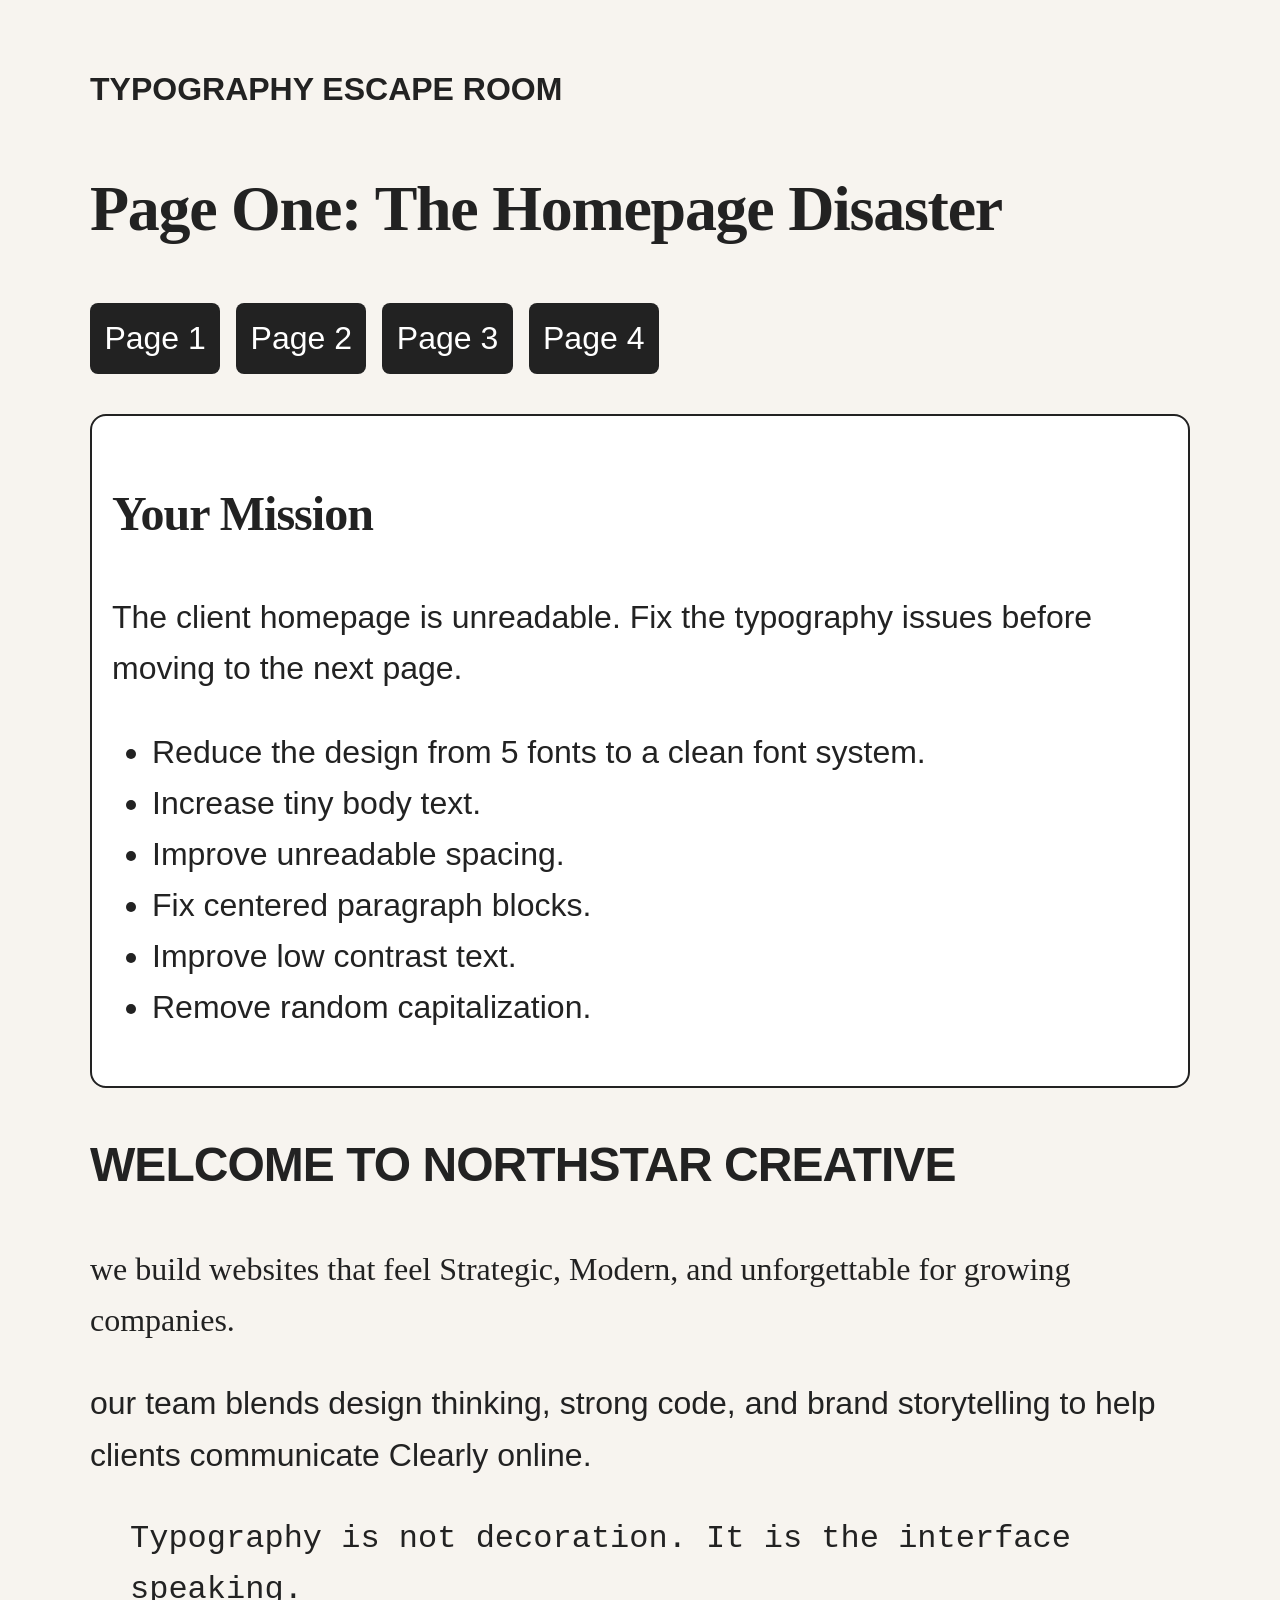
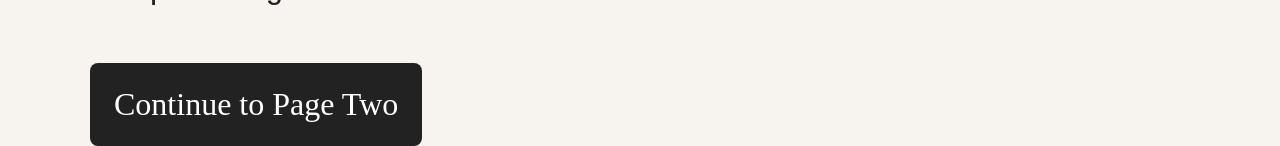
<file: index.html>
<!DOCTYPE html>
<html lang="en">
<head>
  <meta charset="UTF-8" />
  <meta name="viewport" content="width=device-width, initial-scale=1.0" />
  <title>Escape Room | Page One</title>
  
  <link rel="stylesheet" href="css/styles.css" />

</head>
<body class="page-one">
  <header class="site-header">
    <p class="eyebrow">TYPOGRAPHY ESCAPE ROOM</p>
    <h1 class="hero-title">Page One: The Homepage Disaster</h1>
    <nav>
      <a href="index.html">Page 1</a>
      <a href="units.html">Page 2</a>
      <a href="responsive.html">Page 3</a>
      <a href="fonts.html">Page 4</a>
    </nav>
  </header>

  <main>
    <section class="mission-panel">
      <h2>Your Mission</h2>
      <p>The client homepage is unreadable. Fix the typography issues before moving to the next page.</p>
      <ul>
        <li>Reduce the design from 5 fonts to a clean font system.</li>
        <li>Increase tiny body text.</li>
        <li>Improve unreadable spacing.</li>
        <li>Fix centered paragraph blocks.</li>
        <li>Improve low contrast text.</li>
        <li>Remove random capitalization.</li>
      </ul>
    </section>

    <section class="broken-homepage">
      <h2 class="card-title">WELCOME TO NORTHSTAR CREATIVE</h2>
      <p class="intro">we build websites that feel Strategic, Modern, and unforgettable for growing companies.</p>
      <p>our team blends design thinking, strong code, and brand storytelling to help clients communicate Clearly online.</p>
      <blockquote class="quote">Typography is not decoration. It is the interface speaking.</blockquote>
      <a class="button" href="units.html">Continue to Page Two</a>
    </section>
  </main>
</body>
</html>
</file>
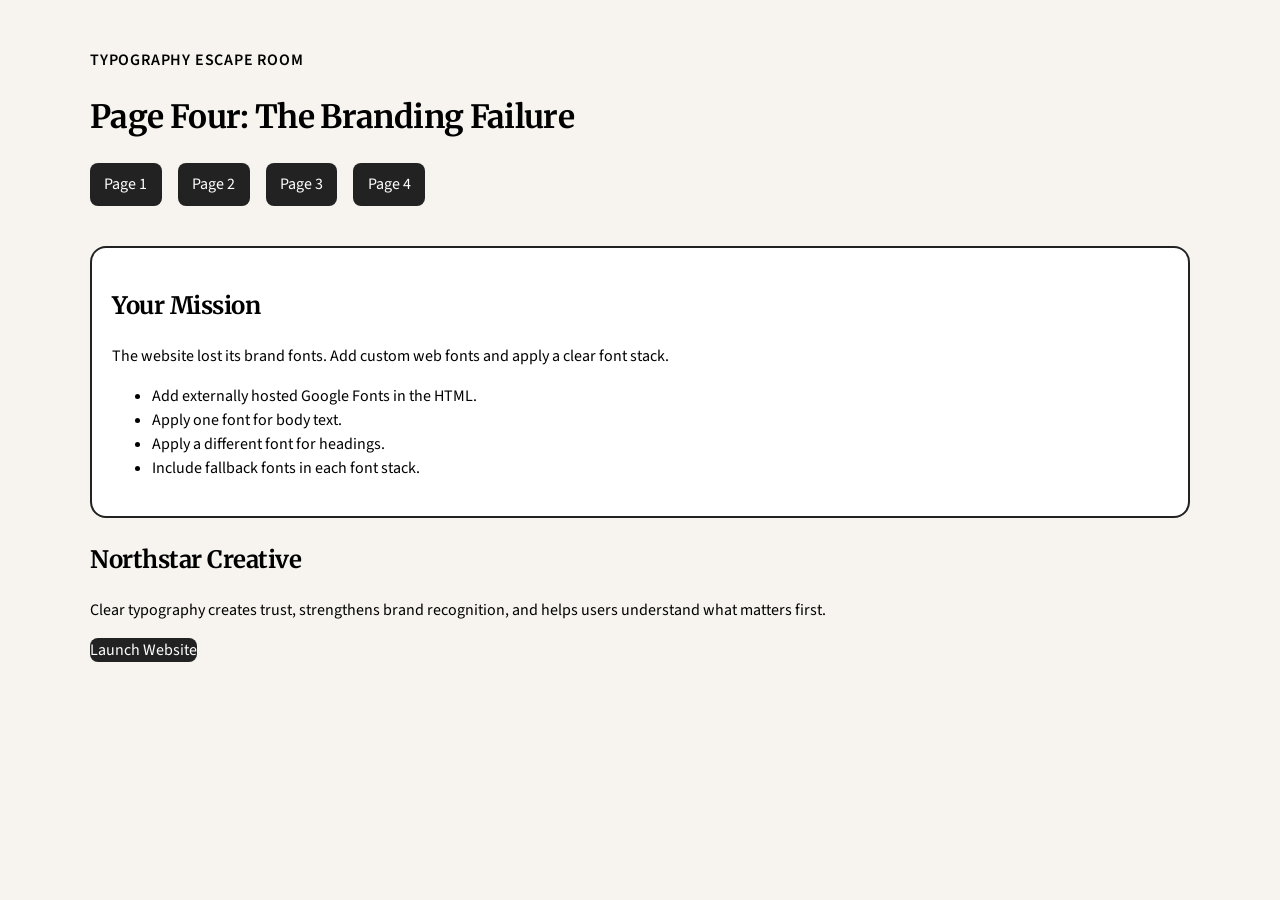
<file: fonts.html>
<!DOCTYPE html>
<html lang="en">
<head>
  <meta charset="UTF-8" />
  <meta name="viewport" content="width=device-width, initial-scale=1.0" />
  <title>Escape Room | Page Four</title>

  <!-- Google Fonts: Merriweather for headings, Source Sans 3 for body -->
<link rel="preconnect" href="https://fonts.googleapis.com">
<link rel="preconnect" href="https://fonts.gstatic.com" crossorigin>
<link href="https://fonts.googleapis.com/css2?family=Merriweather:wght@700;900&family=Source+Sans+3:wght@400;600;700&display=swap" rel="stylesheet">

  <link rel="stylesheet" href="css/styles.css" />
</head>
<body class="page-four">
  <header class="site-header">
    <p class="eyebrow">TYPOGRAPHY ESCAPE ROOM</p>
    <h1>Page Four: The Branding Failure</h1>
    <nav>
      <a href="index.html">Page 1</a>
      <a href="units.html">Page 2</a>
      <a href="responsive.html">Page 3</a>
      <a href="fonts.html">Page 4</a>
    </nav>
  </header>

  <main>
    <section class="mission-panel">
      <h2>Your Mission</h2>
      <p>The website lost its brand fonts. Add custom web fonts and apply a clear font stack.</p>
      <ul>
        <li>Add externally hosted Google Fonts in the HTML.</li>
        <li>Apply one font for body text.</li>
        <li>Apply a different font for headings.</li>
        <li>Include fallback fonts in each font stack.</li>
      </ul>
    </section>

    <section class="brand-panel">
      <h2>Northstar Creative</h2>
      <p>Clear typography creates trust, strengthens brand recognition, and helps users understand what matters first.</p>
      <a class="button" href="#">Launch Website</a>
    </section>
  </main>
</body>
</html>
</file>
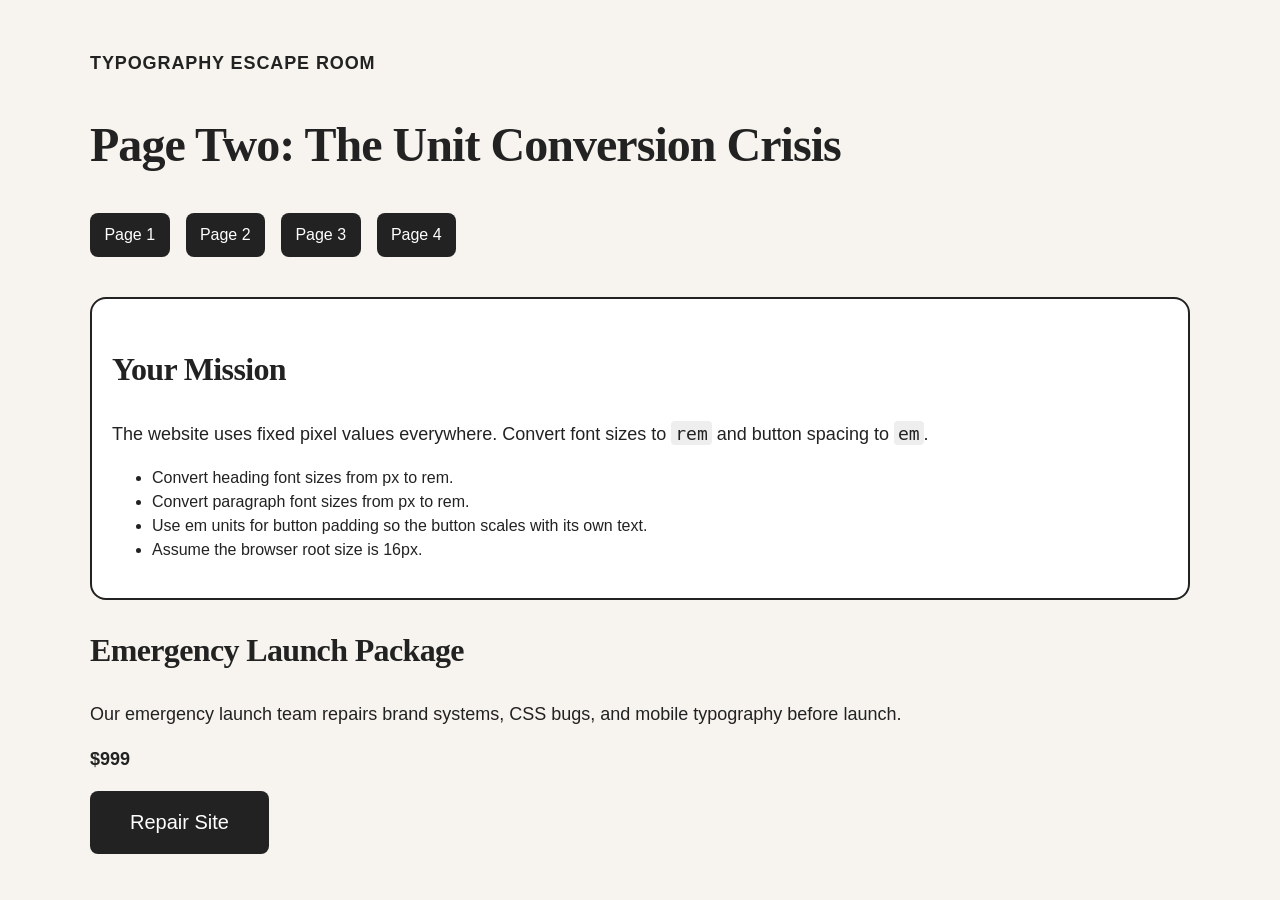
<file: units.html>
<!DOCTYPE html>
<html lang="en">
<head>
  <meta charset="UTF-8" />
  <meta name="viewport" content="width=device-width, initial-scale=1.0" />
  <title>Escape Room | Page Two</title>
  <link rel="stylesheet" href="css/styles.css" />
</head>
<body class="page-two">
  <header class="site-header">
    <p class="eyebrow">TYPOGRAPHY ESCAPE ROOM</p>
    <h1>Page Two: The Unit Conversion Crisis</h1>
    <nav>
      <a href="index.html">Page 1</a>
      <a href="units.html">Page 2</a>
      <a href="responsive.html">Page 3</a>
      <a href="fonts.html">Page 4</a>
    </nav>
  </header>

  <main>
    <section class="mission-panel">
      <h2>Your Mission</h2>
      <p>The website uses fixed pixel values everywhere. Convert font sizes to <code>rem</code> and button spacing to <code>em</code>.</p>
      <ul>
        <li>Convert heading font sizes from px to rem.</li>
        <li>Convert paragraph font sizes from px to rem.</li>
        <li>Use em units for button padding so the button scales with its own text.</li>
        <li>Assume the browser root size is 16px.</li>
      </ul>
    </section>

    <section class="pricing-card">
      <h2>Emergency Launch Package</h2>
      <p>Our emergency launch team repairs brand systems, CSS bugs, and mobile typography before launch.</p>
      <p class="price">$999</p>
      <button class="unit-button">Repair Site</button>
    </section>
  </main>
</body>
</html>
</file>
<file: css/styles.css>
/* =========================================================
   TYPOGRAPHY ESCAPE ROOM
   Time limit: 45 minutes

   Students should repair each page by editing this CSS file.
   Some HTML changes are needed on Page Four to add custom fonts.
   ========================================================= */

/* ---------- Shared Base Styles ---------- */

* {
  box-sizing: border-box;
}

body {
  margin: 0;
  background: #f7f4ef;
}

.site-header,
main {
  width: min(1100px, 92%);
  margin: 0 auto;
}

.site-header {
  padding: 2rem 0 1rem;
}

nav {
  display: flex;
  gap: 1rem;
  flex-wrap: wrap;
  margin-top: 1rem;
}

nav a,
.button,
.unit-button {
  display: inline-block;
  background: #222;
  color: #fff;
  text-decoration: none;
  border: 0;
  border-radius: 0.5rem;
  cursor: pointer;
}

nav a {
  padding: 0.6rem 0.9rem;
}

.mission-panel {
  background: #fff;
  border: 2px solid #222;
  border-radius: 1rem;
  padding: 1.25rem;
  margin: 1.5rem 0;
}

code {
  background: #eee;
  padding: 0.1rem 0.25rem;
  border-radius: 0.25rem;
}

/* =========================================================
   PAGE ONE: TYPOGRAPHY ISSUE
   Problems:
   - 5 fonts
   - tiny body text
   - unreadable spacing
   - centered paragraph blocks
   - low contrast
   - random capitalization
   ========================================================= */

.page-one {
  font-size: 2rem;              /* TODO: increase to a readable rem value */
  line-height: 1.6;              /* TODO: improve line-height */
  color: #222;                 /* TODO: improve contrast */
}

.page-one p {
  text-align: left;          /* TODO: paragraphs should not be centered */
  text-transform: none;  /* TODO: remove random capitalization */
  letter-spacing: normal;        /* TODO: reset letter spacing */
}

.page-one .hero-title {
  font-family: Georgia, serif;
}

.page-one .intro {
  font-family: "Comic Sans MS", cursive;
}

.page-one .card-title {
  font-family: Impact, sans-serif;
}

.page-one .quote {
  font-family: "Courier New", monospace;
}

.page-one .button {
  font-family: Papyrus, fantasy;
  padding: 1rem 1.5rem;
  margin-top: 1rem;
}


/* =========================================================
   PAGE TWO: PX TO REM/EM
   Goal:
   - font sizes should use rem
   - button padding should use em
   Root assumption: 16px = 1rem
   ========================================================= */

.page-two {
  font-family: Arial, Helvetica, sans-serif;
  color: #222;
  line-height: 1.5;
}

.page-two h1 {
  font-size: 3rem; /* TODO: 3rem */
}

.page-two h2 {
    font-size: 2rem; /* TODO: 2rem */
    }

.page-two p {
  font-size: 1.125rem; /* TODO: 1.125rem */
}

.price {
  font-size: 2.5rem; /* TODO: 2.5rem */
  font-weight: bold;
}

.unit-button {
  font-size: 1.25rem;      /* TODO: 1.25rem */
  padding: 1em 2em;   /* TODO: 1em 2em */
}

/* =========================================================
   PAGE THREE: RESPONSIVE TYPOGRAPHY
   Goal:
   - use clamp()
   - add media query
   - readable line length with ch
   - unitless line-height
   ========================================================= */

.page-three {
  font-family: Arial, Helvetica, sans-serif;
  color: #222;
}

.page-three h1 {
  font-size: clamp(2rem, 5vw, 4rem); /* TODO: use clamp(), ex: clamp(2rem, 5vw, 4rem) */
}

.article h2 {
  font-size: clamp(1.75rem, 4vw, 3rem); /* TODO: use clamp(), ex: clamp(1.75rem, 4vw, 3rem) */
}

.article p {
  font-size: clamp(1.125rem, 4vw, 1.5rem);     /* TODO: consider clamp() or rem */
  line-height: 1.6;    /* TODO: use unitless value, ex: 1.6 */
  max-width: 65ch;    /* TODO: use 60ch or 65ch */
}

/* TODO: Add a media query.*/
@media (max-width: 768px){
    .page-three{
        font-size: 0.95rem;
        padding: 1rem;
    }

    .article{
        padding: 1rem;
    }

    .page-three h1{
        font-size: clamp(1.8rem, 6vw, 2.5rem);
    }

    .article h2{
        font-size: clamp(1.5rem, 5vw, 2rem);
    }

    .article p{
        font-size: 1rem;
        max-width: 60ch;
    }
}

/* =========================================================
   PAGE FOUR: CUSTOM WEB FONTS
   Goal:
   - add Google Fonts links in fonts.html
   - replace weak font choices
   - use proper fallback font stacks
   ========================================================= */

/* ============================================
   PAGE FOUR – CUSTOM WEB FONTS
   ============================================ */

/* Body text font */
body {
  font-family: 'Source Sans 3', 'Segoe UI', Roboto, Helvetica, Arial, sans-serif;
  font-weight: 400;
  line-height: 1.5;
}

/* Headings font – applies to all h1–h6 and specific title areas */
h1, h2, h3, h4, h5, h6,
.site-header h1,
.mission-panel h2,
.brand-panel h2 {
  font-family: 'Merriweather', Georgia, 'Times New Roman', Times, serif;
  font-weight: 700;  /* bold weight for strong hierarchy */
  letter-spacing: -0.02em; /* optional: subtle tightening for headings */
}

/* Optional: keep button text consistent with body */
.button {
  font-family: inherit;
}

/* Eyebrow / small meta text uses body font too */
.eyebrow {
  font-family: 'Source Sans 3', 'Segoe UI', Roboto, Helvetica, Arial, sans-serif;
  font-weight: 600;
  letter-spacing: 0.05em;
  text-transform: uppercase;
}
</file>
